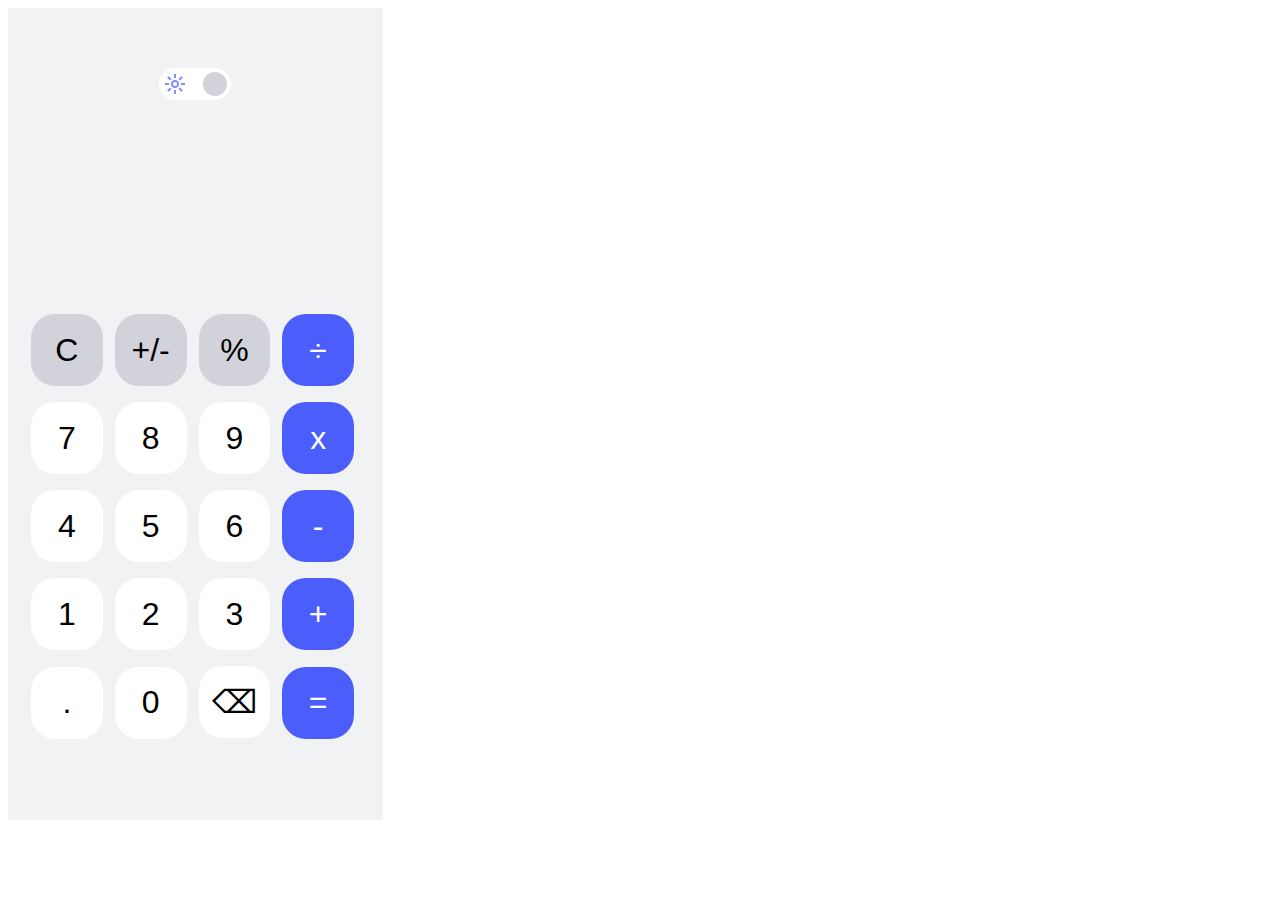
<file: index.html>
<!DOCTYPE html>
<html lang="en">
<head>
    <meta charset="UTF-8">
    <meta name="viewport" content="width=device-width, initial-scale=1.0">
    <link rel="stylesheet" href="Style/style.css">
    <script type="text/javascript" src="Scripts/index.js"></script>
    <script type="text/javascript" src="Scripts/theme.js" defer></script>
    <link rel="preconnect" href="https://fonts.googleapis.com">
    <link rel="preconnect" href="https://fonts.gstatic.com" crossorigin>
    <link href="https://fonts.googleapis.com/css2?family=Work+Sans:ital,wght@0,100..900;1,100..900&display=swap" rel="stylesheet">
</head>
<body class="">
    <div class="container">
        <div class="theme_switch">
            <button id="toggle"></button>
            <label for="toggle" id="slider"></label>
            <img id="moon" src="Images/moon.png" alt="moon_image">
            <img id="sun" src="Images/sun.png" alt="sun_image">
        </div>
        <input type="text" id="text_store">
        <div class="container_1">
            <div class="text">
                <div class="prev_text">
                    <input type="text" id="text_1" readonly></input type="text">
                </div>
                <div class="current_text">
                    <input type="text" id="text_0" maxlength="8" readonly></input type="text">
                </div>
            </div>
            <div class="buttons">
                <button value="clear" class="left" id="grey_button" onclick="execButton(value)">
                    C
                </button>
                <button value="invert" id="grey_button" onclick="execButton(value)">
                    +/-
                </button>
                <button value="percent" id="grey_button" onclick="execButton(value)">
                    %
                </button>
                <button value="/"  id="blue_button" onclick="execButton(value)">
                    ÷
                </button>
                <button value="7" class="left" id="black_button" onclick="execButton(value)">
                    7
                </button>
                <button value="8" id="black_button" onclick="execButton(value)">
                    8
                </button>
                <button value="9" id="black_button" onclick="execButton(value)">
                    9
                </button>
                <button value="*" id="blue_button" onclick="execButton(value)">
                    x
                </button>
                <button value="4" class="left" id="black_button" onclick="execButton(value)">
                    4
                </button>
                <button value="5" id="black_button" onclick="execButton(value)">
                    5
                </button>
                <button value="6" id="black_button" onclick="execButton(value)">
                    6
                </button>
                <button value="-"  id="blue_button" onclick="execButton(value)">
                    -
                </button>
                <button value="1" class="left" id="black_button" onclick="execButton(value)">
                    1
                </button>
                <button value="2" id="black_button" onclick="execButton(value)">
                    2
                </button>
                <button value="3" id="black_button" onclick="execButton(value)">
                    3
                </button>
                <button value="+"  id="blue_button" onclick="execButton(value)">
                    +
                </button>
                <button value="." class="left" id="black_button" onclick="execButton(value)">
                    .
                </button>
                <button value="0" id="black_button" onclick="execButton(value)">
                    0
                </button>
                <button value="remove_character" id="black_button" onclick="execButton(value)">
                    ⌫
                </button>
                <button value="equals"  id="blue_button" onclick="execButton(value)">
                    =
                </button>
            </div>
        </div>
    </div>
</body>
</html>
</file>
<file: Style/style.css>
:root {
    --background: #F1F2F3;
    --grey-button: #D2D3DA;
    --blue-butto: #4B5EFC;
    --theme-button: #FFFFFF;
    --text-color: #000000;
    --blue-button-color: #fff;
    --button-slider: #D2D3DA;
    --background-slider: #fff;
}

.darkmode {
    --background: #17171C;
    --grey-button: #4E505F;
    --blue-butto: #4B5EFC;
    --theme-button: #2E2F38;
    --text-color: #fff;
    --blue-button-color: #fff;
    --button-slider: #4E505F;
    --background-slider: #2E2F38;
}

.container {
    position: relative;
    width: 375px;
    height: 812px;
    background-color: var(--background);
    /*border:solid 2px #000;*/
}

.container_1 {
    position: absolute;
    display: flexbox;
    width: 335px;
    height: 599px;
    padding: 0;
    background-color: none;
    margin-left: 20px;
    margin-right: 20px;
    top: 147px;
}

.theme_switch {
    position: relative;
    display: flex;
    width: 72px;
    height: 32px;
    top: 60px;
    left: 151px;
    background-color: var(--background-slider);
    border-radius: 16px;
}

#toggle {
    display: none;
    width: 72px;
    height: 32px;
}

#slider {
    position: relative;
    cursor: pointer;
    top: 0;
    left: 0;
    right: 0;
    bottom: 0;
    background-color: var(--background-slider);
    border-radius: 16px;
}

#slider::before {
    content: '';
    position: absolute;
    top: 4px;
    left: 44px;
    width: 24px;
    height: 24px;
    background-color: var(--button-slider);
    border-radius: 100%;
    transition-duration: 1s;
}


#text_store {
    display: none;
}

#sun {
    position: relative;
    display: block;
    width: 24px;
    height: 24px;
    top: 4px;
    left: 4px;
}

#moon {
    display: none;
}

.darkmode #moon {
    position: relative;
    display: block;
    height: 24px;
    width: 24px;
    left: 40px;
    top: 4px;
}

.darkmode #sun {
    display:none;
}


.darkmode #slider::before {
    content: '';
    position: absolute;
    top: 4px;
    left: 4px;
    width: 24px;
    height: 24px;
    background-color: var(--button-slider);
    border-radius: 100%;
}

button {
    display: flexbox;
    width: 71.75px;
    height: 72px;
    border-radius: 24px;
    margin-right: 8px;
    margin-top: 16px;
    border: none;
    font-family: 'Work Serif', sans-serif;
    font-size: 32px;
    font-weight: 400;
    text-align: center;
}

.buttons {
    background-color: none;
    margin: 0;
}


#grey_button {
    background-color: var(--grey-button);
    margin-top: 0;
    color: var(--text-color);
}

#blue_button {
    background-color: var(--blue-butto);
    color: var(--blue-button-color);
}

#black_button {
    background-color: var(--theme-button);
    color: var(--text-color);
}

button:active {
    transition: 20ms;
    background-color:#000;
    opacity: 40%;
}


.left {
    margin-left: 3px;
}

.right {
    margin-right: 0; left: 0;
    right: 0;
}

.text {
    right: 0;
    height: 143px;
    width: 335px;
}

#text_1 {
    height: 47px;
    width: 335px;
    border: none;
    background-color: var(--background);
    position: relative;
    color: var(--text-color);
    font-family: "Work Sans", sans-serif;
    font-weight: 300;
    font-style: normal;
    font-size: 40px;
    text-align: end;
    vertical-align: middle;
    opacity: 40%;
}

#text_0 {
    height: 96px;
    border: none;
    width: 335px;
    position: relative;
    color: var(--text-color);
    background-color: var(--background);
    text-align: end;
    vertical-align: middle;
    font-size: 69px;
    font-family: "Work Sans", sans-serif;
    font-weight: 300;
    font-style: normal;

}
</file>
